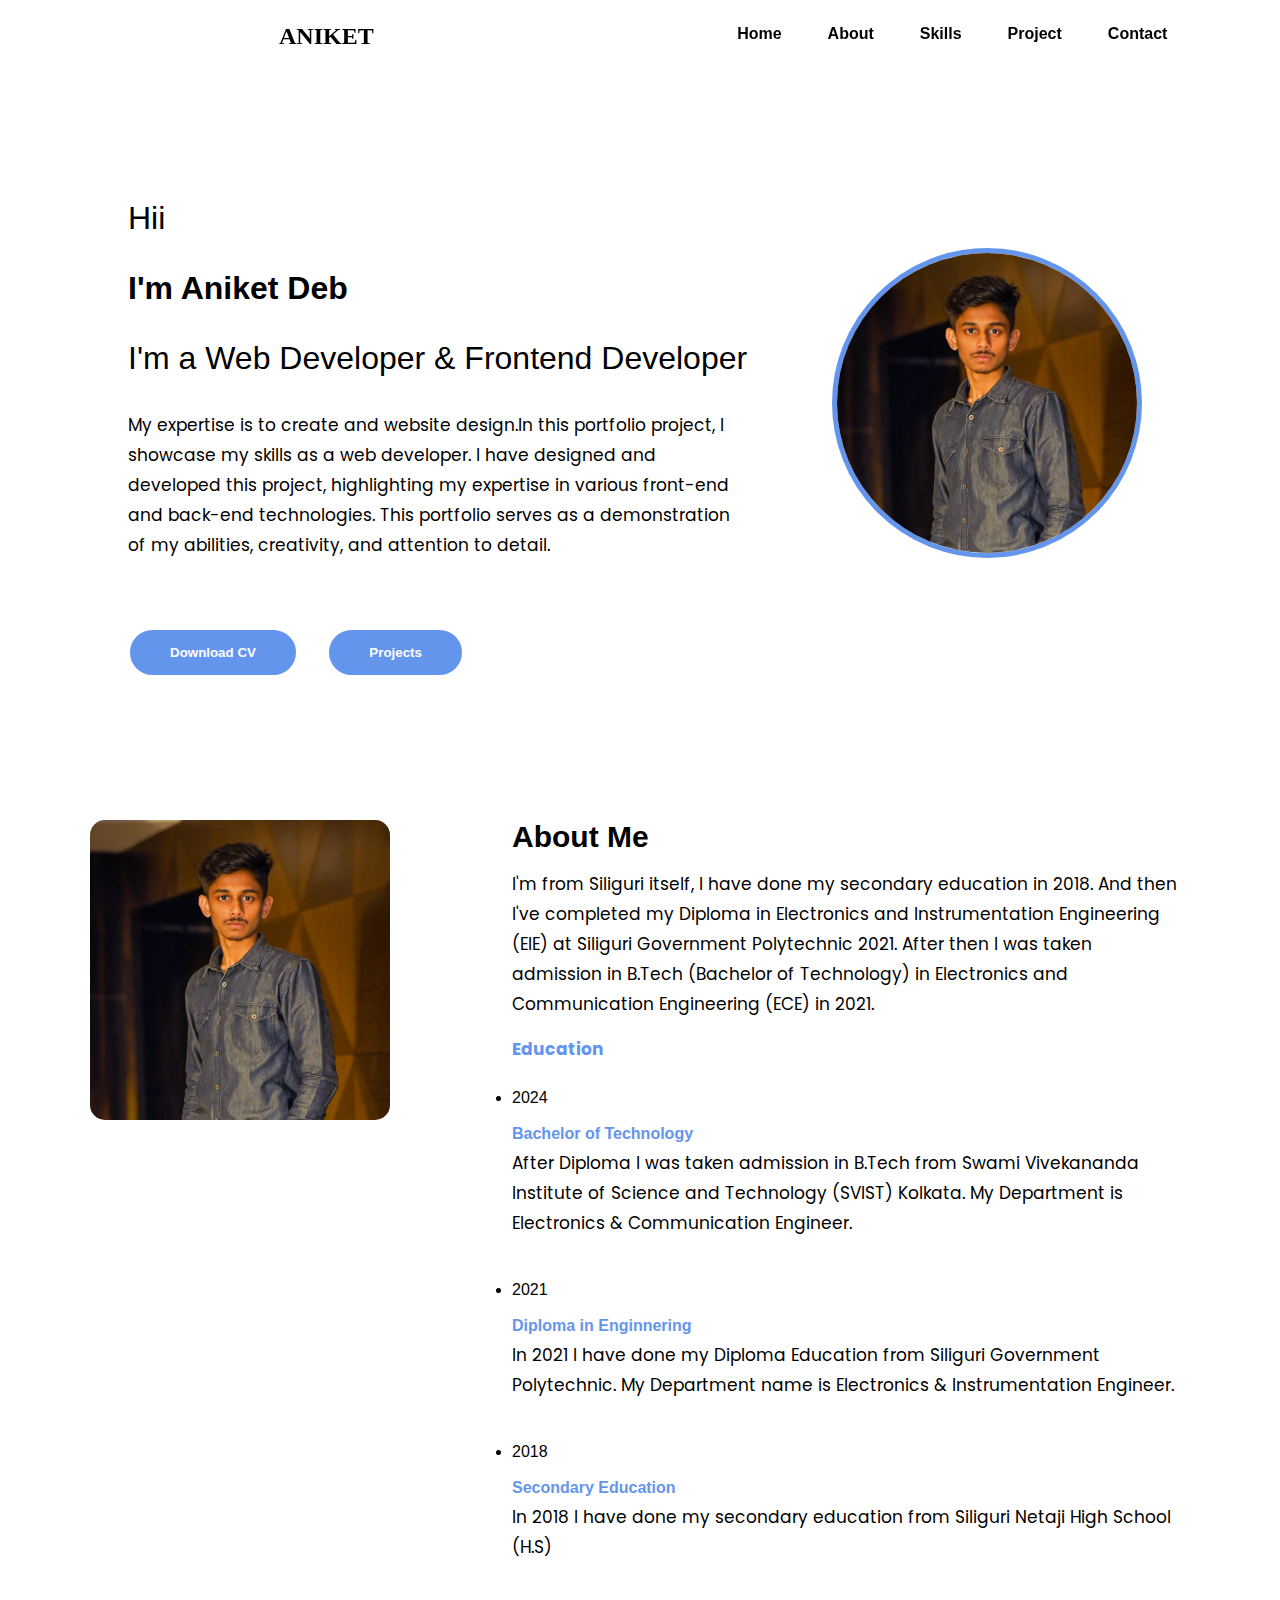
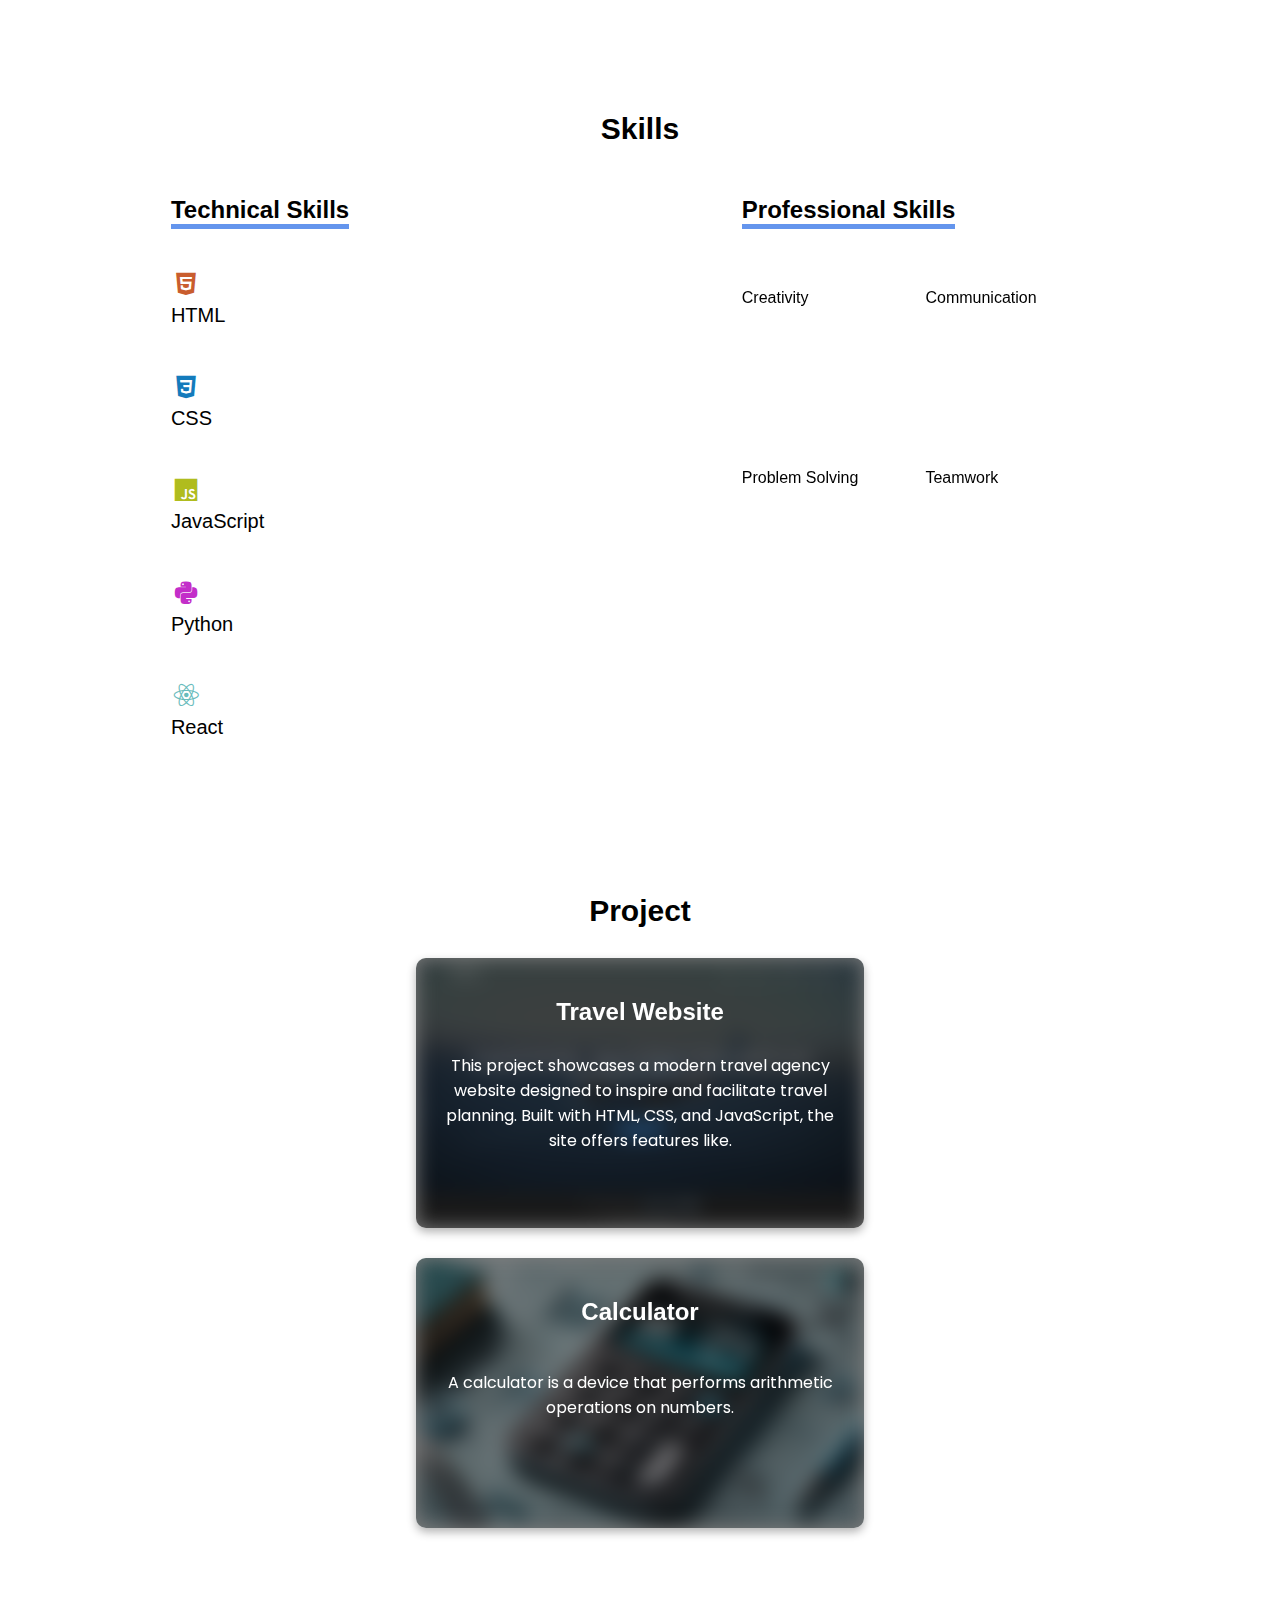
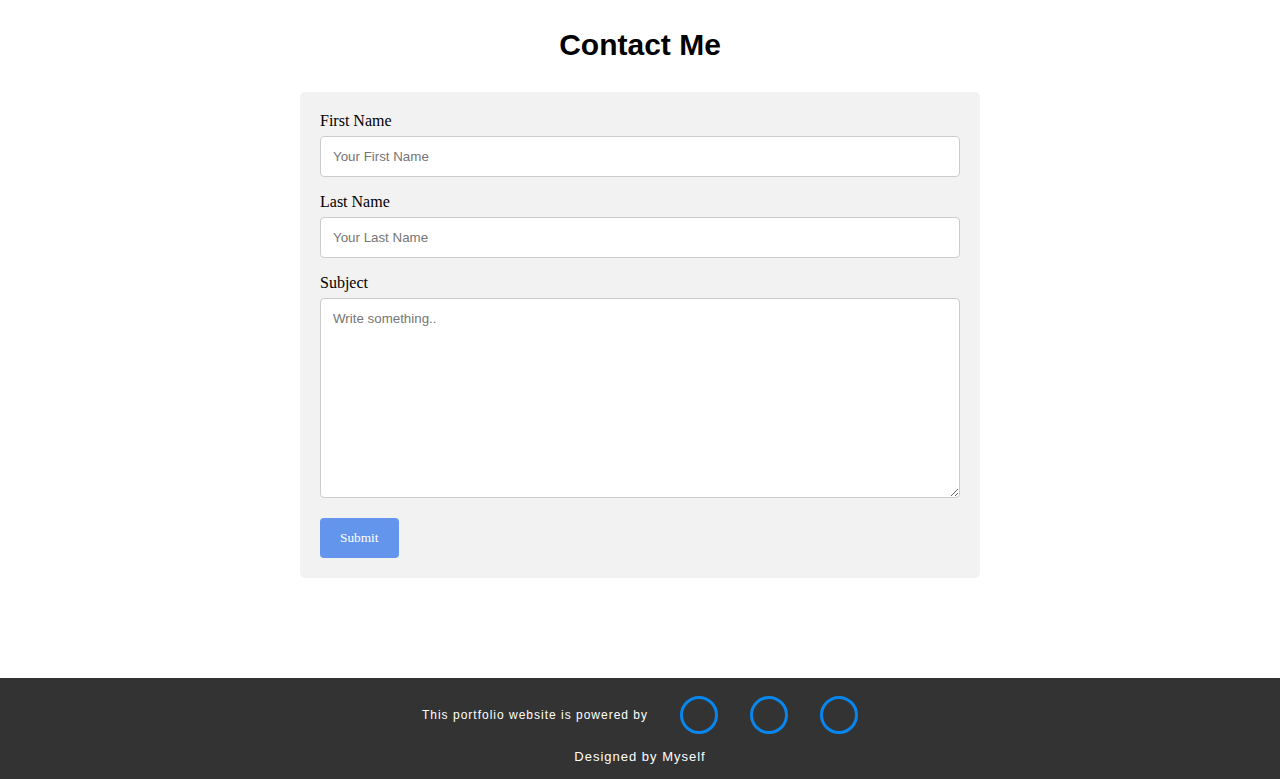
<file: index.html>
<!DOCTYPE html>
<html lang="en">
<head>
    <meta charset="UTF-8">
    <meta name="viewport" content="width=device-width, initial-scale=1.0">
    <title>Aniket | Portfolio</title>
    <link rel="stylesheet" href="./style.css">
    <link rel="stylesheet" href="https://cdnjs.cloudflare.com/ajax/libs/font-awesome/6.5.1/css/all.min.css" integrity="sha512-DTOQO9RWCH3ppGqcWaEA1BIZOC6xxalwEsw9c2QQeAIftl+Vegovlnee1c9QX4TctnWMn13TZye+giMm8e2LwA==" crossorigin="anonymous" referrerpolicy="no-referrer">
    <link href='https://unpkg.com/boxicons@2.1.4/css/boxicons.min.css' rel='stylesheet'>
</head>
<body>
    <header>
        <nav>
        <div class="nav-bar">
            <div class="logo">ANIKET</div>
            <div class="nav-items">
                <a href="#home">Home</a>
                <a href="#about">About</a>
                <a href="#skills">Skills</a>
                <a href="#project">Project</a>
                <a href="#contact">Contact</a>
            </div>
        </div>
        </nav>
    </header>
    <main>
    <div id="home">   
    <div class="main-containt">
    <div class="info-containt">
        <h2 class="part1">Hii</h2>
        <br>
        <h1 class="part2">I'm Aniket Deb</h1>
        <br>
        <h3 class="part3">I'm a Web Developer & Frontend Developer</h3>
        <br>
        <p>My expertise is to create and website design.In this portfolio project, I showcase my skills as a web developer. I have designed and developed this project, highlighting my expertise in various front-end and back-end technologies. This portfolio serves as a demonstration of my abilities, creativity, and attention to detail.</p>
        <br>
        <div class="main-btn">
        <a href="./Aniket Deb (CV).pdf" target="_blank">
        <button class="btn-cv">Download CV</button></a>
        <a href="#project" target="_blank">
            <button class="btn-project">Projects</button></a>
        </div>
        <br>
        
    </div>
        <div class="image-photo">
            <img src="./assets/Aniket New Photo.jpg" alt="Aniket">
        </div>
    </div>
    </div>
    </main>
    <!-- About Section -->
    <div id="about">
        <div class="about-containt">
            <div class="row">
                <div class="about-col-1">
                    <img src="./assets/Aniket New Photo.jpg">
                </div>
                <div class="about-col-2">
                    <h1 class="sub-title">About Me</h1>
                    <p>I'm from Siliguri itself, I have done my secondary education in 2018. And then I've completed my Diploma in Electronics and Instrumentation Engineering (EIE) at Siliguri Government Polytechnic 2021. After then I was taken admission in B.Tech (Bachelor of Technology) in Electronics and Communication Engineering (ECE) in 2021.</p>

                    <div class="tab-titles">
                        <p class="tab-links active-link">Education</p>
                    </div>
                    <div class="tab-containt">
                        <li>2024</li>
                        <br>
                        <b>Bachelor of Technology</b>
                        <p>After Diploma I was taken admission in B.Tech from Swami Vivekananda Institute of Science and Technology (SVIST) Kolkata. My Department is Electronics & Communication Engineer.</p>
                        <br>
                        <li>2021</li>
                        <br>
                        <b>Diploma in Enginnering</b>
                        <p>In 2021 I have done my Diploma Education from Siliguri Government Polytechnic. My Department name is Electronics & Instrumentation Engineer.</p>
                        <br>
                        <li>2018</li>
                        <br>
                        <b>Secondary Education</b>
                        <p>In 2018 I have done my secondary education from Siliguri Netaji High School (H.S)</p>
                    </div>
                </div>
            </div>
        </div>
    </div>
        <div id="skills">
            <h1>Skills</h1>
        <section>
            <div class="container1">
                <h2 class="heading">Technical Skills</h2>
                <div class="technical-bar">
                    <div class="bar"><i style="color: #c95d2e;" class='bx bxl-html5'></i>
                    <div class="indfo">
                        <span>HTML</span>
                    </div>
                    <div class="progress-line html">
                        <span></span>
                    </div> 
                </div>
                <div class="bar"><i style="color: #147bbc;" class='bx bxl-css3'></i>
                    <div class="indfo">
                        <span>CSS</span>
                    </div>
                    <div class="progress-line css">
                        <span></span>
                    </div> 
                </div>
                <div class="bar"><i style="color: #b0bc1e;" class='bx bxl-javascript'></i>
                    <div class="indfo">
                        <span>JavaScript</span>
                    </div>
                    <div class="progress-line js">
                        <span></span>
                    </div> 
                </div>
                <div class="bar"><i style="color: #c32ec9;" class='bx bxl-python'></i>
                    <div class="indfo">
                        <span>Python</span>
                    </div>
                    <div class="progress-line python">
                        <span></span>
                    </div> 
                </div>
                <div class="bar"><i style="color: #69bcbc;" class='bx bxl-react'></i>
                    <div class="indfo">
                        <span>React</span>
                    </div>
                    <div class="progress-line react">
                        <span></span>
                    </div> 
                </div>
                </div>
            </div>

            <div class="container2">
                <h2 class="heading">Professional Skills</h2>
                <div class="radial-bars">
                    <div class="radial-bar">
                        <svg x="0px" y="0px" viewBox="0 0 200 200">
                            <circle class="progress-bar" cx="100" cy="100" r="80"></circle>
                            <circle class="path path-1" cx="100" cy="100" r="80"></circle>
                        </svg>
                        <div class="percentage">90%</div>
                        <div class="text">Creativity</div>
                    </div>
                    <div class="radial-bar">
                        <svg x="0px" y="0px" viewBox="0 0 200 200">
                            <circle class="progress-bar" cx="100" cy="100" r="80"></circle>
                            <circle class="path path-2" cx="100" cy="100" r="80"></circle>
                        </svg>
                        <div class="percentage">80%</div>
                        <div class="text">Communication</div>
                    </div>
                    <div class="radial-bar">
                        <svg x="0px" y="0px" viewBox="0 0 200 200">
                            <circle class="progress-bar" cx="100" cy="100" r="80"></circle>
                            <circle class="path path-3" cx="100" cy="100" r="80"></circle>
                        </svg>
                        <div class="percentage">60%</div>
                        <div class="text">Problem Solving</div>
                    </div>
                    <div class="radial-bar">
                        <svg x="0px" y="0px" viewBox="0 0 200 200">
                            <circle class="progress-bar" cx="100" cy="100" r="80"></circle>
                            <circle class="path path-4" cx="100" cy="100" r="80"></circle>
                        </svg>
                        <div class="percentage">55%</div>
                        <div class="text">Teamwork</div>
                    </div>
                </div>
            </div>
        </section>
        </div>


        <div id="project">
            <div class="project-heading">
            <h2>Project</h2>
            </div>
            <div class="project-container">
                <div class="project-image"></div>
                    <div class="project-text">
                        <h2>Travel Website</h2>
                        <p>This project showcases a modern travel agency website designed to inspire and facilitate travel planning. Built with HTML, CSS, and JavaScript, the site offers features like.</p>
                        <a href="https://aniket-webdev.github.io/FLY/" target="_blank"><i class="fa-solid fa-link"></i></a>
                    </div>
                </div>
            </div>
            <div class="cal-content">
                <div class="cal-image"></div>
                <div class="calculator-text">
                    <h2>Calculator</h2>
                    <p>A calculator is a device that performs arithmetic operations on numbers.</p>
                    <a href="./calculator.html" target="_blank"><i class="fa-solid fa-link"></i></a>
                </div>
            </div>
        </div>

        <div id="contact">
            <div class="contact-heading">
                <h2>Contact Me</h2>
            </div>
            <div class="contact-container">
                <form action="action_page.php">
              
                  <label for="fname" style="font-family: math;">First Name</label>
                  <input type="text" id="fname" name="firstname" placeholder="Your First Name" required>
              
                  <label for="lname" style="font-family: math;">Last Name</label>
                  <input type="text" id="lname" name="lastname" placeholder="Your Last Name" required>
              
                  <label for="subject" style="font-family: math;">Subject</label>
                  <textarea id="subject" name="subject" placeholder="Write something.." style="height:200px" required></textarea>
              
                  <input type="submit" value="Submit" style="font-family: math;">
              
                </form>
              </div>
        </div>
    
        <footer class="footer">
            <div class="footerContainer">
                This portfolio website is powered by
                <i class="fa-brands fa-html5"></i>
                <i class="fa-brands fa-css3-alt"></i>
                <i class="fa-brands fa-js"></i>
            </div>
            <div class="style-by">
                Designed by Myself
            </div>
        </footer>
</body>
</html>
</file>
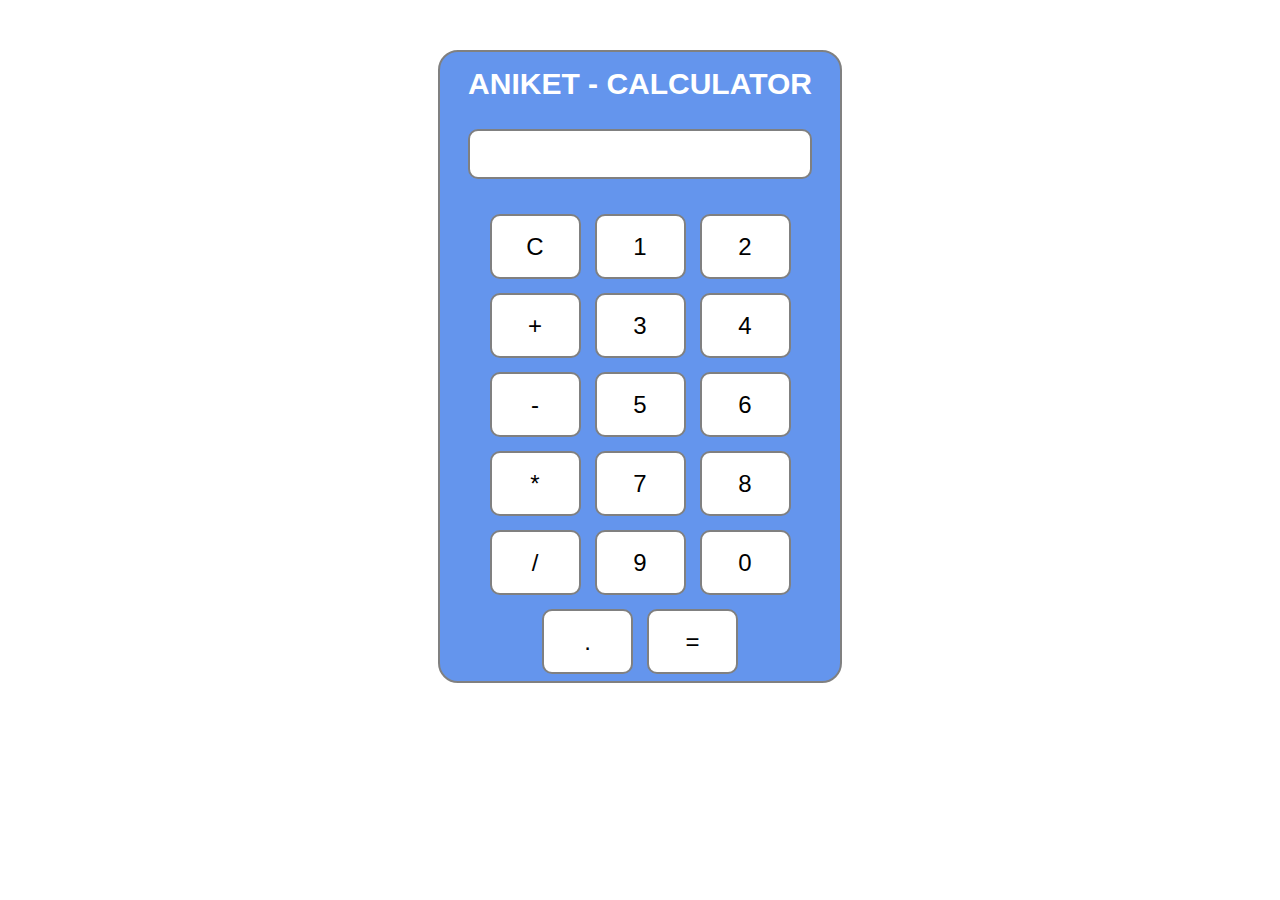
<file: calculator.html>
<!DOCTYPE html>
<html lang="en">
<head>
  <meta charset="UTF-8">
  <meta name="viewport" content="width=device-width, initial-scale=1.0">
  <title>Aniket | Calculator</title>
  <link rel="stylesheet" href="./style.css">
  <link rel="stylesheet" href="https://cdnjs.cloudflare.com/ajax/libs/font-awesome/6.5.1/css/all.min.css" integrity="sha512-DTOQO9RWCH3ppGqcWaEA1BIZOC6xxalwEsw9c2QQeAIftl+Vegovlnee1c9QX4TctnWMn13TZye+giMm8e2LwA==" crossorigin="anonymous" referrerpolicy="no-referrer">
  <link href='https://unpkg.com/boxicons@2.1.4/css/boxicons.min.css' rel='stylesheet'>
  
</head>
<body class="cal-body">
  <div class="cal-container">
    <h1 class="cal-text">ANIKET - CALCULATOR</h1>
    <input type="text" id="display" readonly>
    <div class="btn-cal">

      <button class="btn-calculator" onclick="calculateValue = '';document.querySelector('#display').value = calculateValue;">C</button>

      <button class="btn-calculator" onclick="calculateValue = calculateValue + '1'; document.querySelector('#display').value = calculateValue;">1</button>
      
      <button class="btn-calculator" onclick="calculateValue = calculateValue + '2';document.querySelector('#display').value = calculateValue;">2</button>
      
      <button class="btn-calculator" onclick="calculateValue = calculateValue + '+';document.querySelector('#display').value = calculateValue;">+</button>
      
      <button class="btn-calculator" onclick="calculateValue = calculateValue + '3';document.querySelector('#display').value = calculateValue;">3</button>
      
      <button class="btn-calculator" onclick="calculateValue = calculateValue + '4';document.querySelector('#display').value = calculateValue;">4</button>
      
      <button class="btn-calculator" onclick="calculateValue = calculateValue + '-';document.querySelector('#display').value = calculateValue;">-</button>
      
      <button class="btn-calculator" onclick="calculateValue = calculateValue + '5';document.querySelector('#display').value = calculateValue;">5</button>
      
      <button class="btn-calculator" onclick="calculateValue = calculateValue + '6';document.querySelector('#display').value = calculateValue;">6</button>
      
      <button class="btn-calculator" onclick="calculateValue = calculateValue + '*';document.querySelector('#display').value = calculateValue;">*</button>
      
      <button class="btn-calculator" onclick="calculateValue = calculateValue + '7';document.querySelector('#display').value = calculateValue;">7</button>
      
      <button class="btn-calculator" onclick="calculateValue = calculateValue + '8';document.querySelector('#display').value = calculateValue;">8</button>
      
      <button class="btn-calculator" onclick="calculateValue = calculateValue + '/';document.querySelector('#display').value = calculateValue;">/</button>
      
      <button class="btn-calculator" onclick="calculateValue = calculateValue + '9';document.querySelector('#display').value = calculateValue;">9</button>
      
      <button class="btn-calculator" onclick="calculateValue = calculateValue + '0';document.querySelector('#display').value = calculateValue;">0</button>
      
      <button class="btn-calculator" onclick="calculateValue = calculateValue + '.';document.querySelector('#display').value = calculateValue;">.</button>
      
      <button class="btn-calculator" onclick="let result = eval(calculateValue); document.querySelector('#display').value = result;">=</button>

    </div>
  </div>

  <script>
    let calculateValue = '';
    document.querySelector('#display').value = calculateValue;
  </script>
</body>
</html>
</file>
<file: style.css>
@import url('https://fonts.googleapis.com/css2?family=Poppins&display=swap');
*{
    margin: 0;
    padding: 0;
    font-family: sans-serif;
}

/*  ----------  HEADER CONTENT  ----------  */
header{
    height: 20%;
}
.nav-bar{
    width: 100%;
    display: flex;
    position: fixed;
    justify-content: space-between;
}
.logo{
    font-size: x-large;
    font-family: Georgia, 'Times New Roman', Times, serif;
    color: black;
    font-weight: 700;
    margin-left: 20%;
    display: flex;
    padding: 23px;
    width:fit-content;
}

/*  ----------  FOOTER CONTENT  ----------  */
.footer{
    position: relative;
    bottom: 0;
    left: 0;
    width: 100%;
    height: 13%;
    background-color: #333;
}

.style-by{
    display: flex;
    justify-content: center;
    align-items: center;
    padding: 15px;
    font-size: 13px;
    letter-spacing: 1px;
    color: #fff;
}

.footerContainer{
    align-items: center;
    justify-content: center;
    display: flex;
    color: #fff;
    gap: 2rem;
    letter-spacing: 1px;
    padding-top: 18px;
    font-size: 12px;
}

.footerContainer .fa-brands{
    width: 2rem;
    height: 2rem;
    border-radius: 50%;
    border: 0.2rem solid #0886ee;
    display: inline-flex;
    justify-content: center;
    align-items: center;
    font-size: 1.5rem;
}

/*  ----------  NAV BAR AND ITEMS  ----------  */
.nav-items{
    margin-right: 7%;
    display: flex;
    align-items: center;
}
.nav-items a{
    text-transform: capitalize;
    color: black;
    font-weight: 700;
    padding: 23px;   
    text-decoration: none;
    border-bottom: 5px solid rgb(255, 255, 255);
}
.nav-items a:hover{
    color: cornflowerblue;
    border-bottom: 5px solid cornflowerblue;
}

/*  ----------  MAIN CONTENT  ----------  */
main {
    display: flex;
    padding: 25px 10%;
    justify-content: center;
    align-items: center;
}
.main-containt {
    padding-top: 60px;
    display: flex;
    justify-content: space-between;
    align-items: center;
}
.info-containt{
    padding-top: 100px;    
}
.info-containt h2{
    margin-top: 15px;
    font-family:Verdana, Geneva, Tahoma, sans-serif;
    font-size: xx-large;
    font-weight: 100;
}
.info-containt h1{
    margin-top: 15px;
    font-family: 'Lucida Sans', 'Lucida Sans Regular', 'Lucida Grande', 'Lucida Sans Unicode', Geneva, Verdana, sans-serif;
    font-size: xx-large;
}
.info-containt h3{
    margin-top: 15px;
    font-weight: 500;
    font-size: xx-large;
}
.info-containt p{
    margin-top: 15px;
    font-family: 'Poppins', sans-serif;
    font-size: 17px;
    padding-right: 100px;
    line-height: 30px;
}
.main-btn{
    margin-top: 20px;
}
.btn-cv{
    border: 2px solid;
    margin-top: 30px;
    padding: 15px 40px;
    border-radius: 30px;
    cursor: pointer;
    font-weight: 600;
    color: white;
    background-color: cornflowerblue;
}
.btn-cv:hover{
    transition: .3s;
    background-color: white;
    border: 2px solid cornflowerblue;
    color: cornflowerblue;
}
.btn-project{
    border: 2px solid;
    margin-left: 25px;
    margin-top: 30px;
    padding: 15px 40px;
    border-radius: 30px;
    cursor: pointer;
    font-weight: 600;
    color: white;
    background-color: cornflowerblue;
}
.btn-project:hover{
    transition: .3s;
    background-color: white;
    border: 2px solid cornflowerblue;
    color: cornflowerblue;
}
.main-containt img{
    margin-right: 10px;
    margin-top: 30px;
    border-radius: 50%;
    border: 5px solid cornflowerblue;
    height: 300px;
    width: 300px;
}

/*  ----------  ABOUT SECTION  ----------  */
#about{
    padding: 100px 0;
}
.row{
    display: flex;
    justify-content: space-between;
    flex-wrap: wrap;
}
.about-col-1{
    flex-basis: 35%;
}
.about-col-1 img{
    margin-left: 20%;
    height: 300px;
    width: 300px;
    border-radius: 15px;
}
.about-col-2{
    flex-basis: 60%;
}
.sub-title{
    font-size: 30px;
    font-weight: 600;
}
.about-col-2 p{
    margin-top: 15px;
    font-family: 'Poppins', sans-serif;
    font-size: 17px;
    padding-right: 100px;
    line-height: 30px;
}
.tab-titles{
    display: flex;
    margin: 0 0 20px;
    color: cornflowerblue;
    font-weight: bold;
}
.tab-containt b{
    color: cornflowerblue;
}
.tab-containt p{
    margin-top: 5px;
}
.tab-containt li{
    margin-top: 25px;
}

/*  ----------  SKILLS SECTION  ----------  */
#skills{
    padding: 50px 0;
}
#skills h1{
    text-align: center;
    font-size: 30px;
    font-weight: 600;
}
section{
    display: flex;
    justify-content: space-evenly;
}
.container1{
    padding-top: 50px;
}
.container2{
    padding-top: 50px;
}
.bar{
    width: 400px;
    margin-top: 40px;
    font-size: 30px;
    color: cornflowerblue;
}
.container1 h2{
    border-bottom: 5px solid cornflowerblue;
    display: flex;
    justify-self: baseline;
}
.container2 h2{
    border-bottom: 5px solid cornflowerblue;
    display: flex;
    justify-self: baseline;
}
.indfo {
    font-size: 20px;
    color: black;
}
.technical-bar .bar .progress-line{
    position: relative;
    border-radius: 10px;
    width: 100%;
    height: 5px;
    background-color: black;
    animation: animate 1s cubic-bezier(1,0,0.5,1) forwards;
    transform: scaleX(0);
    transform-origin: left;
}
@keyframes animate{
    100%{
        transform: scaleX(1);
    }
}
.technical-bar .bar .progress-line span{
    height: 100%;
    background-color: cornflowerblue;
    position: absolute;
    border-radius: 10px;
    animation: animate 1s 1s cubic-bezier(1,0,0.5,1) forwards;
    transform: scaleX(0);
    transform-origin: left;
}
.progress-line.html span{
    width: 90%;
}
.progress-line.css span{
    width: 60%;
}
.progress-line.js span{
    width: 50%;
}
.progress-line.python span{
    width: 30%;
}
.progress-line.react span{
    width: 20%;
}
.progress-line span::after{
    position: absolute;
    padding: 1px 8px;
    background-color: black;
    color: white;
    font-size: 12px;
    border-radius: 3px;
    top: -28px;
    right: -20px;
    animation: showText 0.5s 1.5s linear forwards;
    opacity: 0;
}
.progress-line.html span::after{
    content: "90%";
}
.progress-line.css span::after{
    content: "60%";
}
.progress-line.js span::after{
    content: "50%";
}
.progress-line.python span::after{
    content: "30%";
}
.progress-line.react span::after{
    content: "20%";
}
.progress-line span::before{
    content: "";
    position: absolute;
    width: 0;
    height: 0;
    border: 7px solid transparent;
    border-bottom-width: 0px;
    border-right-width: 0px;
    border-top-color: black;
    top: -10px;
    right: 0;
    animation: showText 0.5s 1.5s linear forwards;
    opacity: 0;
}

@keyframes showText{
    100%{
        opacity: 1;
    }
}
.radial-bars{
    padding-top: 60px;
    width: 100%;
    display: flex;
    flex-wrap: wrap;
    justify-content: space-evenly;
    align-items: flex-start;
}
.radial-bars .radial-bar{
    width: 50%;
    height: 170px;
    margin-bottom: 10px;
    position: relative;
}
.radial-bars .radial-bar svg{
    position: absolute;
    top: 50%;
    left: 50%;
    transform: translate(-50%, -50%) rotate(-90deg);
    width: 120px;
    height: 160px;
}
.radial-bars .radial-bar .progress-bar{
    stroke: black;
    stroke-width: 10;
    fill: transparent;
    stroke-dasharray: 502;
    stroke-dashoffset: 502;
    stroke-linecap: round;
    animation: animate-bar 1s linear  forwards;
}
@keyframes animate-bar{
    100%{
        stroke-dashoffset: -1;
    }
}
.path{
    stroke-width: 10;
    stroke: cornflowerblue;
    fill: transparent;
    stroke-dashoffset: 502;
    stroke-dasharray: 502;
    stroke-linecap: round;
}
.path-1{animation: animate-path1 1s 1s linear forwards;}
.path-2{animation: animate-path2 1s 1s linear forwards;}
.path-3{animation: animate-path3 1s 1s linear forwards;}
.path-4{animation: animate-path4 1s 1s linear forwards;}

@keyframes animate-path1 {
    100%{
        stroke-dashoffset: 60;
    }
}

@keyframes animate-path2 {
    100%{
        stroke-dashoffset: 85;
    }
}

@keyframes animate-path3 {
    100%{
        stroke-dashoffset: 195;
    }
}

@keyframes animate-path4 {
    100%{
        stroke-dashoffset: 210;
    }
}

.radial-bar .percentage{
    position: absolute;
    top: 50%;
    left: 50%;
    transform: translate(-50%, -50%);
    font-size: 17px;
    font-weight: 500;
    animation: showText 0.5 1s linear forwards;
    opacity: 0;
}

.progress-bar .text{
    width: 100%;
    position: absolute;
    text-align: center;
    left: 50%;
    bottom: -5px;
    transform: translateX(-50%);
    font-size: 17px;
    font-weight: 500;
    animation: showText 0.5 1s linear forwards;
}

/*  ----------  PROJECT SECTION  ----------  */
#project{
    padding-top: 100px;
}
.project-heading h2{
    text-align: center;
    font-size: 30px;
    font-weight: 600;
}
.project-container{
    display: flex;
    justify-self:center;
    position: relative;
    margin-top: 30px;
    width: 35%;
    height: 30vh;
    overflow: hidden;
    border-radius: 10px;
    box-shadow: 0 4px 10px rgba(0, 0, 0, 0.3);
}
.cal-content{
    display: flex;
    justify-self:center;
    position: relative;
    margin-top: 30px;
    width: 35%;
    height: 30vh;
    overflow: hidden;
    border-radius: 10px;
    box-shadow: 0 4px 10px rgba(0, 0, 0, 0.3);
}
.project-image{
    position: absolute;
    top: 0;
    left: 0;
    width: 100%;
    height: 100%;
    background: url('./assets/projects-image.png') no-repeat center center/cover;
    filter: blur(10px); /* Blurs the background image */
    z-index: 1;
}
.cal-image{
    position: absolute;
    width: 100%;
    height: 100%;
    background: url('./assets/calculator.jpg') no-repeat center center/cover;
    filter: blur(10px); /* Blurs the background image */
    z-index: 1;
}
.project-text{
    display: grid;
    position: relative;
    z-index: 2;
    text-align: center;
    color: white;
    padding: 20px;
    background: rgba(0, 0, 0, 0.5); /* Optional: Add a semi-transparent background */
    border-radius: 8px;
}
.calculator-text{
    display: grid;
    position: relative;
    z-index: 2;
    text-align: center;
    color: white;
    padding: 20px;
    background: rgba(0, 0, 0, 0.5); /* Optional: Add a semi-transparent background */
    border-radius: 8px;
}
.calculator-text h2{
    font-family:Verdana, Geneva, Tahoma, sans-serif;
    font-size: 1.5rem;
    margin-top: 20px;
}
.calculator-text p{
    font-family: 'Poppins', sans-serif;
    font-size: 1rem;
}
.calculator-text i{
    margin-top: 5px;
    cursor: pointer;
    color: aliceblue;
}
.project-text h2{
    font-family:Verdana, Geneva, Tahoma, sans-serif;
    font-size: 1.5rem;
    margin-top: 20px;
}
.project-text p{
    font-family: 'Poppins', sans-serif;
    font-size: 1rem;
}
.project-text i{
    margin-top: 5px;
    cursor: pointer;
    color: aliceblue;
}

/*  ----------  CALCULATOR SECTION  ----------  */
.cal-body{
    display: flex;
    justify-content: center;
    padding-top: 50px;
}
.cal-text{
    padding-top: 15px;
    font-size: 30px;
    text-align: center;
    color: #fff;
    font-family: 'Gill Sans', 'Trebuchet MS', sans-serif;
}
.cal-container {
    background-color: cornflowerblue;
    width: 400px;
    border: 2px solid gray;
    border-radius: 20px;
}
#display{
    border-radius: 10px;
    margin: 28px;
    width: 86%;
    height: 50px;
    font-size: x-large;
    border: 2px solid gray;
}
.btn-cal{
    display: flex;
    justify-content: center;
    flex-wrap: wrap;
}
.btn-calculator{
    cursor: pointer;
    border: 2px solid gray;
    border-radius: 10px;
    font-family: 'Segoe UI', Tahoma, Geneva, Verdana, sans-serif;
    font-size: x-large;
    width: 91px;
    height: 65px;
    margin: 7px;
    background-color: white;
}
.btn-calculator:hover{
    transition: .2s;
    background-color: cornflowerblue;
    border: 2px solid rgb(246, 247, 248);
    color: white;
}

/*  ----------  CONTACT SECTION  ----------  */
#contact{
    padding: 100px 0;
}

.contact-heading h2{
    text-align: center;
    font-size: 30px;
    font-weight: 600;
}

/* Style inputs with type="text", select elements and textareas */
input[type=text], select, textarea {
    width: 100%; /* Full width */
    padding: 12px; /* Some padding */ 
    border: 1px solid #ccc; /* Gray border */
    border-radius: 4px; /* Rounded borders */
    box-sizing: border-box; /* Make sure that padding and width stays in place */
    margin-top: 6px; /* Add a top margin */
    margin-bottom: 16px; /* Bottom margin */
    resize: vertical /* Allow the user to vertically resize the textarea (not horizontally) */
  }
  
  /* Style the submit button with a specific background color etc */
input[type=submit] {
    background-color: cornflowerblue;
    color: white;
    padding: 12px 20px;
    border: none;
    border-radius: 4px;
    cursor: pointer;
}
  
  /* When moving the mouse over the submit button, add a darker green color */
input[type=submit]:hover {
    color: cornflowerblue;
    background-color: white;
    border: 1px solid cornflowerblue;
}
  
  /* Add a background color and some padding around the form */
.contact-container {
    justify-self: center;
    width: 50%;
    border-radius: 5px;
    background-color: #f2f2f2;
    padding: 20px;
    margin-top: 30px;
}


/*  ----------  STYLES FOR MOBILE DEVICES  ----------  */
@media screen and (max-device-width: 480px) and (orientation: portrait) {
 .logo{
    margin-left: 0%;
    padding: 20px;
    font-family: math;
 }
 .nav-bar{
    position: fixed;
    display: contents;
 }
 .nav-items{
    font-size: 10px;
 }
 main{
    display: contents;
 }
 .info-containt{
    margin-right: 20px;
    margin-left: 20px;
    padding-top: 20px;
 }
 .info-containt h2{
    font-size: x-large;
 }
 .info-containt h1{
    font-size: xx-large;
 }
 .info-containt h3{
    font-size: x-large;
 }
 .main-containt{
    padding-top: 0px;
    display: contents;
 }
 .info-containt p{
    display: none;
 }
 .btn-cv {
    border: 2px solid;
    padding: 15px 40px;
    border-radius: 0%;
    cursor: pointer;
    color: white;
    background-color: cornflowerblue;
}
.btn-project{
    border: 2px solid;
    padding: 15px 40px;
    border-radius: 0%;
    cursor: pointer;
    color: white;
    background-color: cornflowerblue;
}
.main-containt img {
    display: flex;
    margin-right: 0px;
    justify-self: center;
}
.about-col-1 img{
    display: none;
}
.sub-title{
    font-size: 20px;
    display: flex;
    justify-content: center;
}
.row{
    display: contents;
}
.about-col-2{
    margin-right: 10px;
    margin-left: 10px;
    flex-basis: 0%;
}
.about-col-2 p {
    text-align: justify;
    margin-top: 15px;
    line-height: normal;
    padding-right: 0px;
    font-size: 10px;
}
#skills{
    padding: 0px;
}
#skills h1 {
    font-size: 20px;
}
.container1{
    padding-top: 20px;
    margin-left: 20px;
    font-size: 15px;
}
.container1 .heading{
    font-size: 15px;
    display: block;
    border-bottom: 2px solid cornflowerblue;
}
.bar {
    width: 300px;
    margin-top: 15px;
    font-size: 20px;
    color: cornflowerblue;
}
section {
    flex-direction: column;
    display: flex;
}
.container2{
    padding-top: 70px;
    margin-left: 20px;
    font-size: 15px;
}
.container2 .heading{
    display: block;
    font-size: 15px;
    border-bottom: 2px solid cornflowerblue;
}
.radial-bars {
    padding-top: 20px;
}
.radial-bars .radial-bar {
    width: 50%;
    height: 150px;
    position: relative;
}
.indfo{
    font-size: 15px;
}
.radial-bar .text{
    font-size: 15px;
}
#project {
    padding: 50px 0;
}
.project-heading h2{
    font-size: 20px;
}
.project-container{
    justify-self: center;
    margin-top: 20px;
}
.project-text h2 {
    font-size: 30px;
}
.project-text p {
    font-size: 15px;
}
}
</file>
